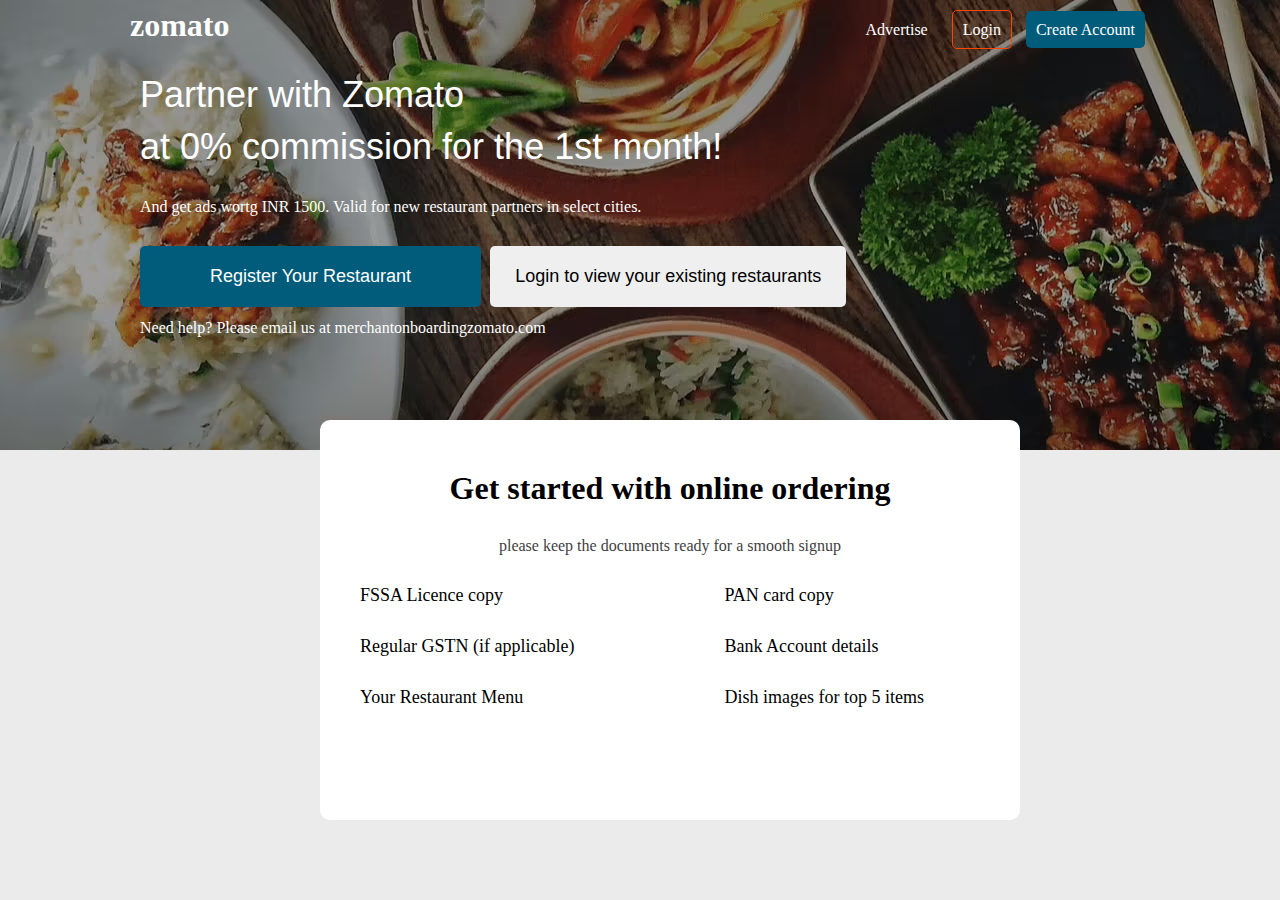
<file: index.html>
<!DOCTYPE html>
<html lang="en">

<head>
    <meta charset="UTF-8">
    <meta name="viewport" content="width=device-width, initial-scale=1.0">
    <title>Document</title>
    <link rel="stylesheet" href="zomatoAddRestaurant.css">
</head>

<body>
    <div class="section1">
        <div class="firstline">
            <h1>zomato</h1>
            <div class="buttons">
                <a href="" class="Advertise">Advertise</a>
                <a href="" id="Login">Login</a>
                <a href="" class="CreateAccount">Create Account</a>
            </div>
        </div>
        <div class="secondsection">
            <h1>Partner with Zomato</h1>
            <h1>at 0% commission for the 1st month!</h1>
            <p>And get ads wortg INR 1500. Valid for new restaurant partners in select cities.</p>
            <div class="buttons2">
                <button id="b1" type="button">Register Your Restaurant</button>
                <button id="b2" type="button">Login to view your existing restaurants</button>
            </div>
            <a href="">Need help? Please email us at merchantonboardingzomato.com</a>
        </div>
    </div>
    <div class="box">
        <h1>Get started with online ordering</h1>
        <p>please keep the documents ready for a smooth signup</p>
        <div class="lists">
        <div class="l1">
            <ul>
                <li>FSSA Licence copy</li>
                <li>Regular GSTN (if applicable)</li>
                <li>Your Restaurant Menu</li>
            </ul>
        </div>
        <div class="l2">
            <ul>
                <li>PAN card copy</li>
                <li>Bank Account details</li>
                <li>Dish images for top 5 items</li>
            </ul>
        </div>
        </div>
    </div>
</body>

</html>
</file>
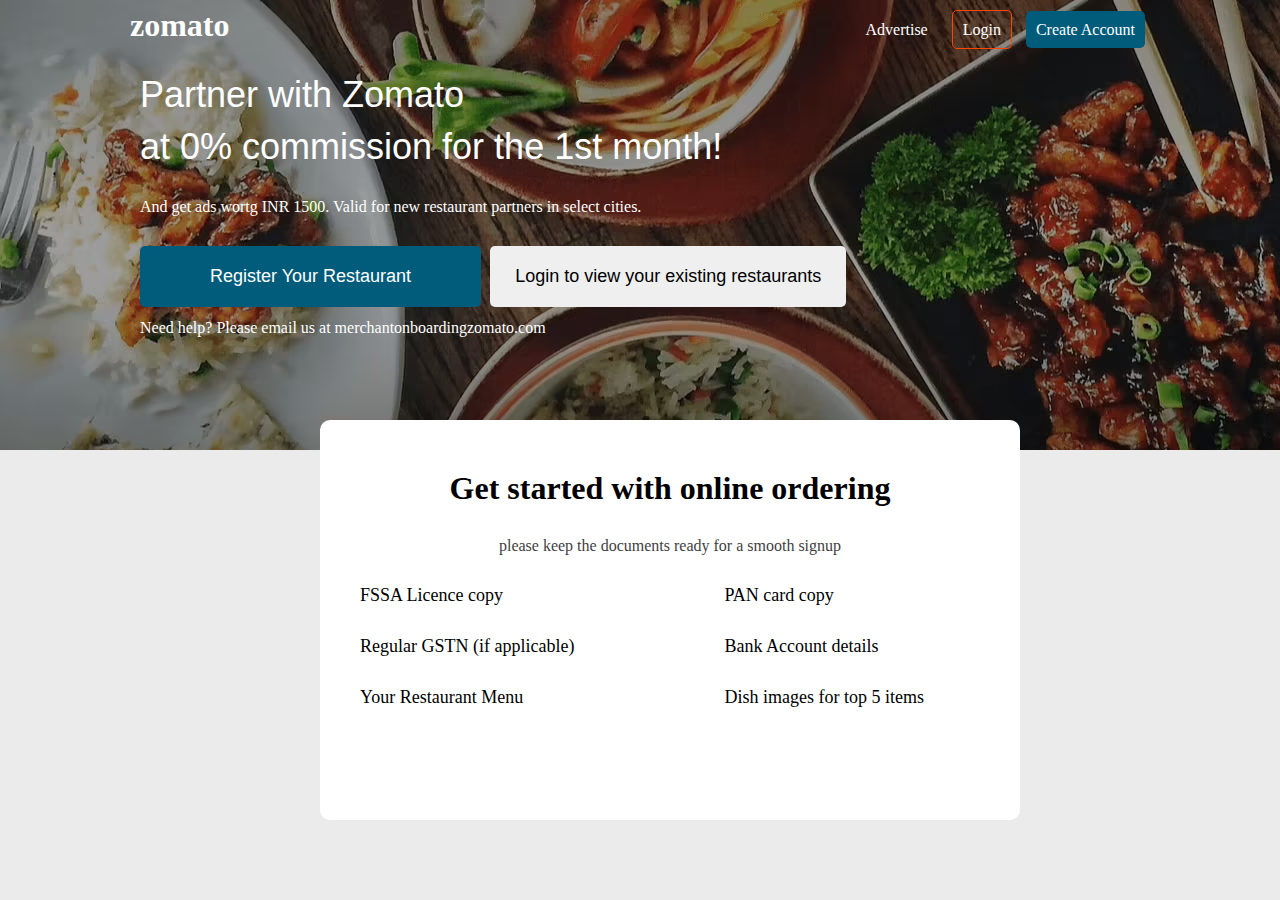
<file: zomatoAddRestaurant.html>
<!DOCTYPE html>
<html lang="en">

<head>
    <meta charset="UTF-8">
    <meta name="viewport" content="width=device-width, initial-scale=1.0">
    <title>Document</title>
    <link rel="stylesheet" href="zomatoAddRestaurant.css">
</head>

<body>
    <div class="section1">
        <div class="firstline">
            <h1>zomato</h1>
            <div class="buttons">
                <a href="" class="Advertise">Advertise</a>
                <a href="" id="Login">Login</a>
                <a href="" class="CreateAccount">Create Account</a>
            </div>
        </div>
        <div class="secondsection">
            <h1>Partner with Zomato</h1>
            <h1>at 0% commission for the 1st month!</h1>
            <p>And get ads wortg INR 1500. Valid for new restaurant partners in select cities.</p>
            <div class="buttons2">
                <button id="b1" type="button">Register Your Restaurant</button>
                <button id="b2" type="button">Login to view your existing restaurants</button>
            </div>
            <a href="">Need help? Please email us at merchantonboardingzomato.com</a>
        </div>
    </div>
    <div class="box">
        <h1>Get started with online ordering</h1>
        <p>please keep the documents ready for a smooth signup</p>
        <div class="lists">
        <div class="l1">
            <ul>
                <li>FSSA Licence copy</li>
                <li>Regular GSTN (if applicable)</li>
                <li>Your Restaurant Menu</li>
            </ul>
        </div>
        <div class="l2">
            <ul>
                <li>PAN card copy</li>
                <li>Bank Account details</li>
                <li>Dish images for top 5 items</li>
            </ul>
        </div>
        </div>
    </div>
</body>

</html>
</file>
<file: zomatoAddRestaurant.css>
*{
    padding: 0px;
    margin: 0px;
}
body{
    background-color: rgb(235, 235, 235);
}
.section1{
    background: url(81f3ff974d82520780078ba1cfbd453a1583259680.avif);
    height: 450px;
    width: auto;
}
.firstline{
    display: flex;
    justify-content: space-between;
    margin: 0px 130px;
    align-items: center;
}
.firstline h1{
    color: white;
    margin-top: 7px;
}
.secondsection{
    margin-left: 75px;
}
.secondsection h1{
    color: white;
    font-size: 36px;
    font-family: Arial, Helvetica, sans-serif;
    font-weight: lighter;
    margin-bottom: 10px;
}
.buttons{
    margin-top: 15px;
    color: white;
}
.buttons a{
    margin: 0px 5px;
    padding: 10px 10px;
    border-radius: 5px;
    text-decoration: none;
    color: white;
}
#Login{
    color: white;
    border: 1px solid orangered;
}
.CreateAccount{
    background-color: rgb(0, 92, 122);
    
}
.secondsection{
    margin: 30px 140px;
}
p{
    margin: 30px 0px;
    color: white;
}
.buttons2 button{
    border: none;
    border-radius: 5px;
    margin-bottom: 12px;
}
#b1{
    padding: 20px 70px;
    background-color: rgb(0, 92, 122);
    color: white;
    font-size: large;
}
#b2{
    padding: 20px 25px;
    margin-left: 5px;
    font-size: large;
}
.secondsection a{
    text-decoration: none;
    color: white;
}
.box{
    padding: 50px 80px;
    width: 540px;
    background-color: white;
    position: relative;
    left: 320px;
    text-align: center;
    bottom: 30px;
    border-radius: 10px;
    height: 300px;
}
.box p{
    color: rgb(63, 63, 63);
}
.lists{
    display: flex;
    text-align: left;
    justify-content: left;
    margin-left: -40px;
    font-size: large;
}
li{
    margin-bottom: 30px;
    list-style: none;
}
.l1{
    margin-right:150px;
    
}
</file>
